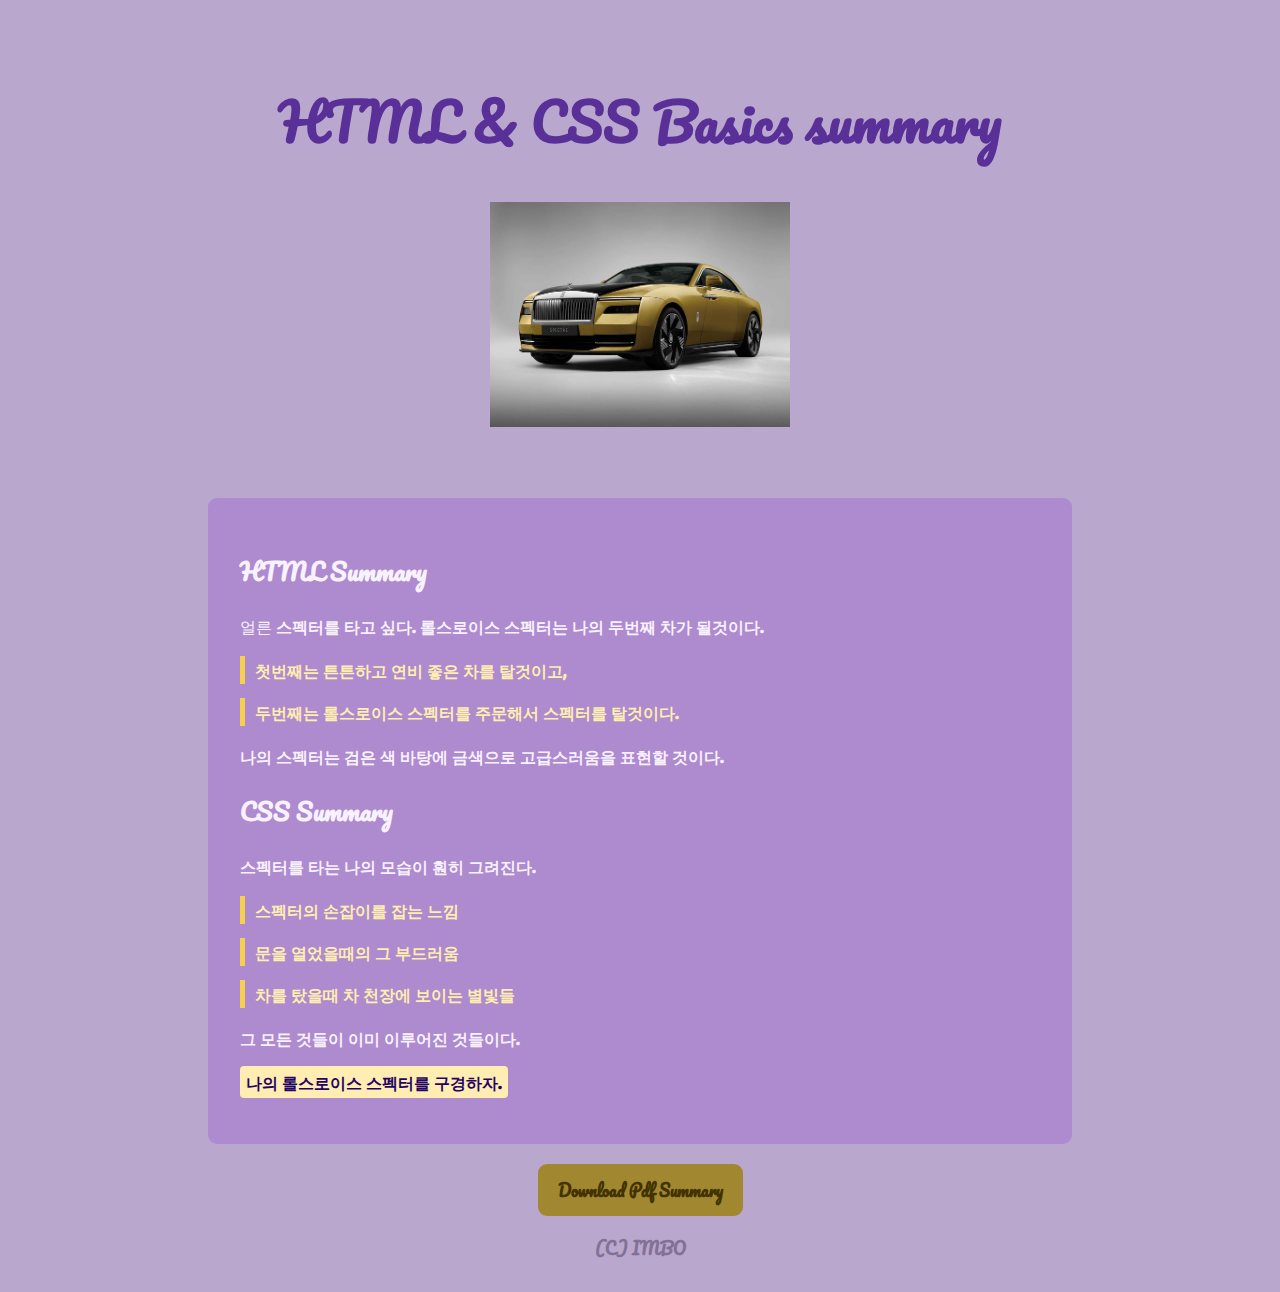
<file: Web_development/index.html>
<!DOCTYPE html>
<html lang="en">
  <head>
    <meta charset="UTF-8" />
    <title>HTML & CSS Basics Summary</title>
    <link rel="preconnect" href="https://fonts.googleapis.com" />
    <link rel="preconnect" href="https://fonts.gstatic.com" crossorigin />
    <link
      href="https://fonts.googleapis.com/css2?family=Fira+Sans&family=Oswald:wght@700&family=Pacifico&display=swap"
      rel="stylesheet"
    />
    <link rel="stylesheet" href="styles/styles.css" />
    </head>
  <body>
    <header>
      <h1>HTML & CSS Basics summary</h1>
      <img
        src="\Web_development\images\spectre_use_project.jpg"
        alt="my_car_spectre"
      />
    </header>
    <main>
      <section>
      <h2>HTML Summary</h2>
      <p>
        얼른 <strong class="spectre">스펙터</string>를 타고 싶다. 롤스로이스
        스펙터는 나의 두번째 차가 될것이다.
      </p>
      <ul id="html_css">
        <li class="extra-important">
          첫번째는 튼튼하고 연비 좋은 차를 탈것이고,
        </li>
        <li class="extra-important">
          두번째는 롤스로이스 스펙터를 주문해서 스펙터를 탈것이다.
        </li>
      </ul>
      <p>나의 스펙터는 검은 색 바탕에 금색으로 고급스러움을 표현할 것이다.</p>
      </section>
      
      <section>
      <h2>CSS Summary</h2>
      <p>스펙터를 타는 나의 모습이 훤히 그려진다.</p>
      <ul id="css-list">
        <li class="extra-important">스펙터의 손잡이를 잡는 느낌</li>
        <li class="extra-important">문을 열었을때의 그 부드러움</li>
        <li class="extra-important">차를 탔을때 차 천장에 보이는 별빛들</li>
      </ul>
      <p>그 모든 것들이 이미 이루어진 것들이다.</p>
      <p>
        <a
          href="https://www.rolls-roycemotorcars.com/ko_KR/showroom/spectre.html"
          >나의 롤스로이스 스펙터를 구경하자.</a
        >
      </p>
    </section>
    </main>
    <footer>
      <a href="pdfs\html-css-basics-summary.pdf" target="_blank"
        >Download Pdf Summary</a
      >
      <p>(C) IMBO</p>
    </footer>
  </body>
</html>
</file>
<file: Web_development/styles/styles.css>
body {
  background-color: rgb(186, 167, 206);
  font-family: "Pacifico", cursive;
}

h1 {
  font-size: 52px;
  color: rgb(88, 48, 152);
}

header {
  text-align: center;
  padding: 32px;
}

header img {
  width: 300px;
}

main {
  background-color: rgb(174, 138, 206);
  padding: 32px;
  margin: 32px auto;
  width: 800px;
  border-radius: 9px;
  color: rgb(248, 241, 255);
}

ul {
  margin: 0;
  padding: 0;
  list-style: none;
}

li {
  margin: 14px 0;
  padding-left: 10px;
  border-left: 5px solid transparent;
}

a {
  text-decoration: none;
  color: rgb(36, 3, 102);
  background-color: rgb(255, 237, 177);
  padding: 2px 6px;
  border-radius: 4px;
}


a:hover,
a:active {
    background-color: rgb(250, 201, 39);
}

footer {
    text-align: center;
    margin-bottom: 30px;
}

footer p {
    color: rgb(131, 113, 149);
    margin-top:  30px;
}

footer a {
    padding: 12px 20px;
    border-radius: 9px;
    background-color: rgb(161, 135, 48);
    color: rgb(66, 51, 0);

}


.extra-important {
  color: rgb(255, 238, 177);
  border-color: rgb(247, 209, 78);
}

.spectre {
  font-weight: bold;
}
</file>
